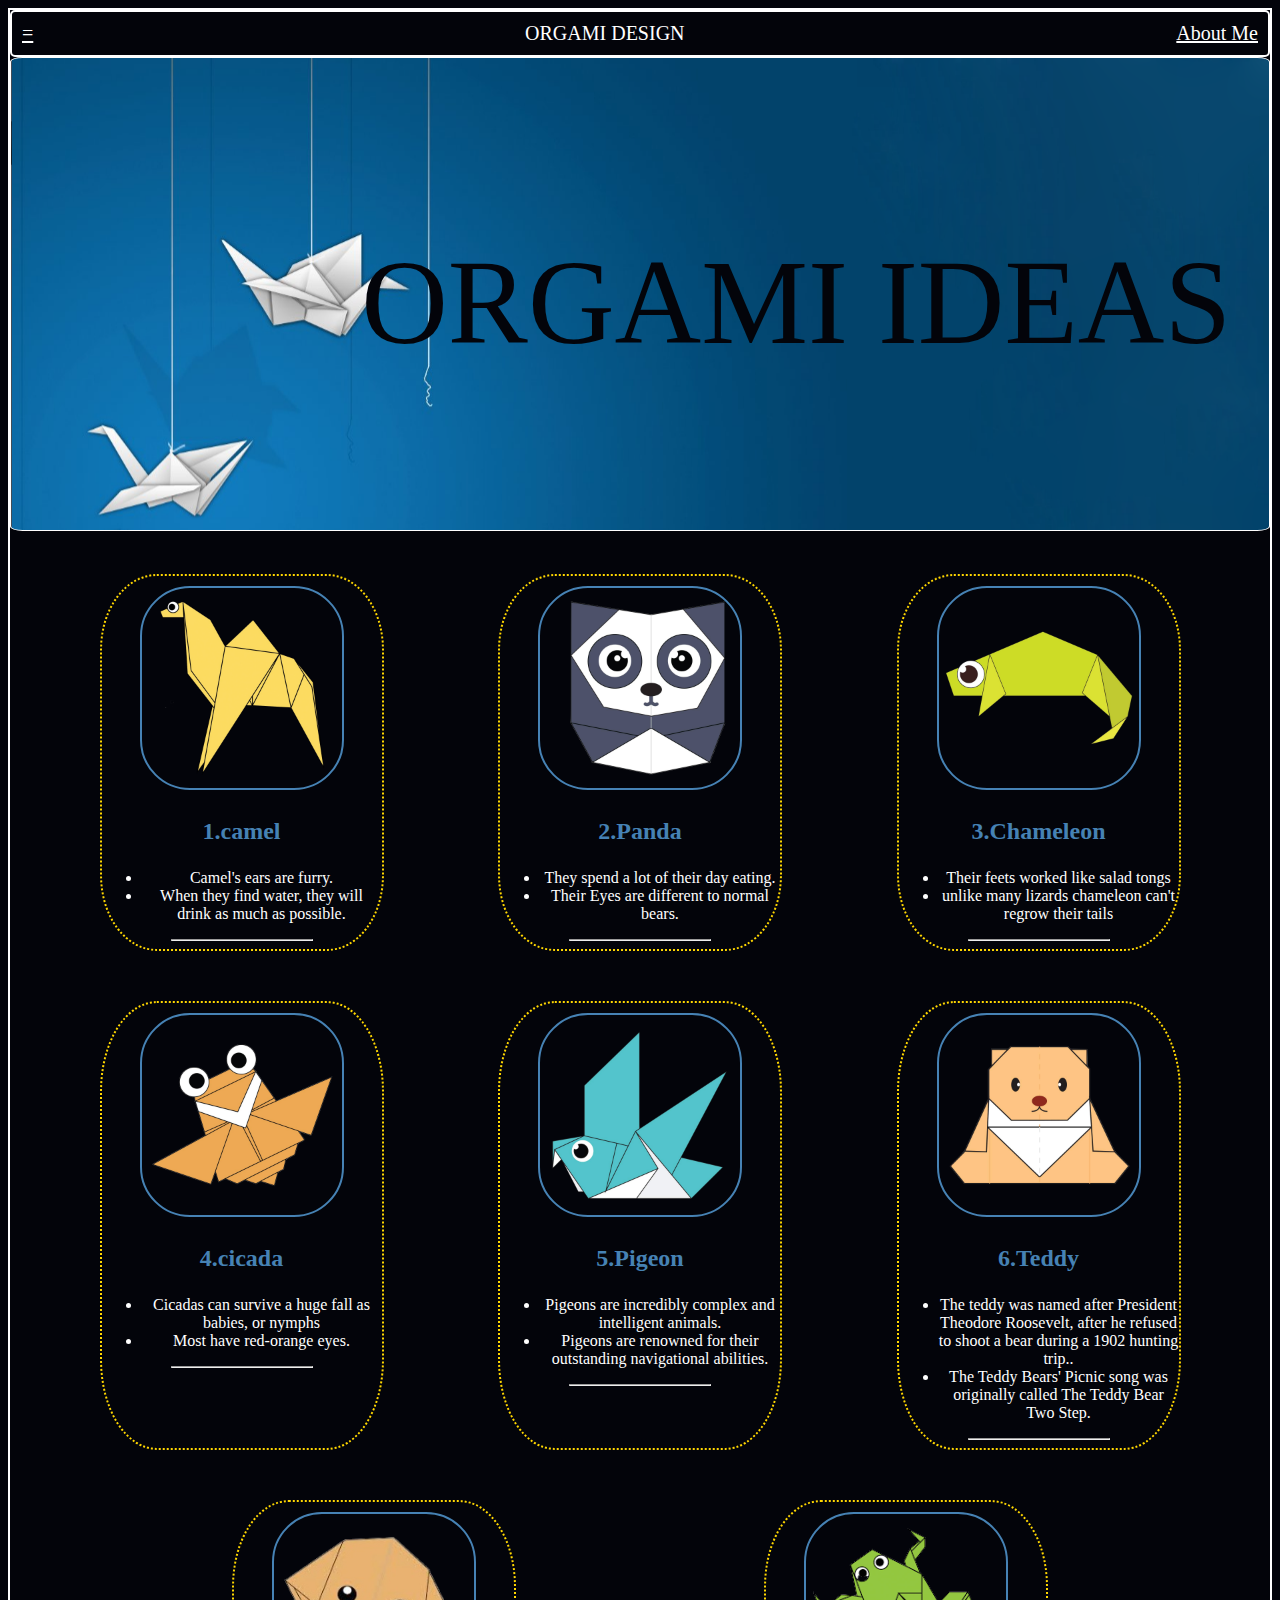
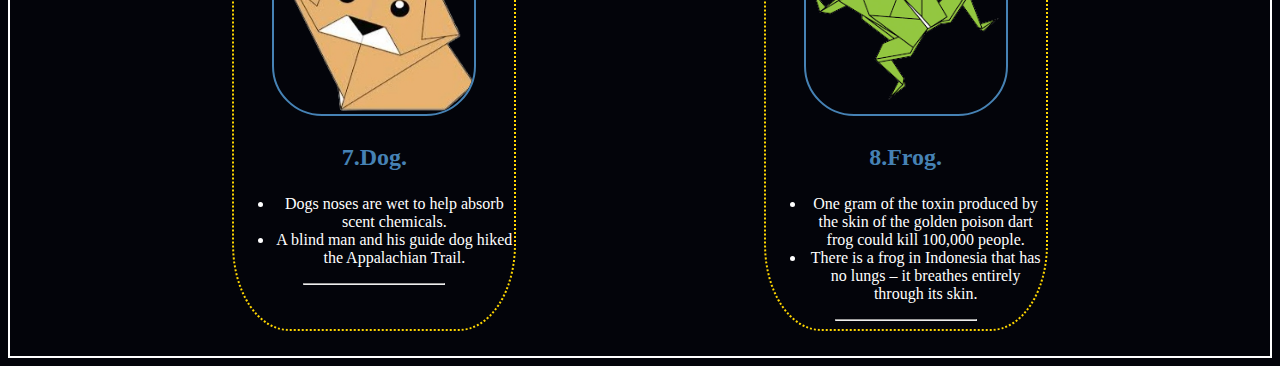
<file: index.html>
<!DOCTYPE html>
<html>
    <head>
        <title>ORGAMI WEBSITE</title>
        <link rel="stylesheet" type="text/css" href="style.css"> 
    </head>
    <body>
        <div class="header">
           <div class="menu">
             <div ><a href="#">=</a></div>
             <div >ORGAMI DESIGN</div>
             <div ><a href="about.html">About Me</a></div>
             </div>
         </div>  
         
         <div class="bodying">
               <br>
             <p>ORGAMI IDEAS</p>
             
         </div>
         <br>

         <div class="grid">
             <div class="item">
                 <centre>
                     <a href="http://origami.me/camel/"><img src="images/camel.png" width="200px" height="200px"></a>
                     <h3>1.camel</h3>
                 </centre>
               
                     <ul>
                         <li>Camel's ears are furry.</li>
                         <li>When they find water, they will drink as much as possible.</li>
                     </ul>
                     <hr width=50%>
                 
             </div>
             <div class="item">
                <centre>
                    <a href="http://origami.me/panda/"><img src="images/panda.png" width="200px" height="200px"></a>
                    <h3>2.Panda</h3>
                </centre>
              
                    <ul>
                        <li>They spend a lot of their day eating.</li>
                        <li>Their Eyes are different to normal bears.</li>
                    </ul>
                    <hr width=50%>
              

             </div>

             <div class="item">
                <centre>
                    <a href="http://origami.me/chameleon/"><img src="images/chameleon.png" width="200px" height="200px"></a>
                    <h3>3.Chameleon</h3>
                </centre>
                
                    <ul>
                        <li>Their feets worked like salad tongs</li>
                        <li>unlike many lizards chameleon can't regrow their tails</li>
                    </ul>
                    <hr width=50%>

             </div>

             <div class="item">
                <centre>
                    <a href="http://origami.me/flying-cicada/"><img src="images/cicada.png" width="200px" height="200px"></a>
                    <h3>4.cicada</h3>
                </centre>
             
                    <ul>
                        <li>Cicadas can survive a huge fall as babies, or nymphs</li>
                        <li>Most have red-orange eyes.</li>
                    </ul>
                    <hr width=50%>

             </div>

             <div class="item">
                <centre>
                    <a href="http://origami.me/pigeon/"><img src="images/pigeon.png" width="200px" height="200px"></a>
                    <h3>5.Pigeon</h3>
                </centre>
               
                    <ul>
                        <li>Pigeons are incredibly complex and intelligent animals.</li>
                        <li>Pigeons are renowned for their outstanding navigational abilities.</li>
                    </ul>
                    <hr width=50%>
                 
             </div>

             <div class="item">
                <centre>
                    <a href="http://origami.me/teddy-bear/"><img src="images/teddy.png" width="200px" height="200px"></a>
                    <h3>6.Teddy</h3>
                </centre>
              
                    <ul>
                        <li>The teddy was named after President Theodore Roosevelt, after he refused to shoot a bear during a 1902 hunting trip..</li>
                        <li>The Teddy Bears' Picnic song was originally called The Teddy Bear Two Step.</li>
                    </ul>
                    <hr width=50%>

             </div>

             
             <div class="item">
                <centre>
                    <a href="http://origami.me/origami.me/puppy//"><img src="images/dog.png" width="200px" height="200px"></a>
                    <h3>7.Dog.</h3>
                </centre>
              
                    <ul>
                        <li>Dogs noses are wet to help absorb scent chemicals.</li>
                        <li>A blind man and his guide dog hiked the Appalachian Trail.</li>
                    </ul>
                    <hr width=50%>

             </div>

             <div class="item">
                <centre>
                    <a href="https://origami.me/traditional-frog/"><img src="images/frog (1).png" width="200px" height="200px"></a>
                    <h3>8.Frog.</h3>
                </centre>
              
                    <ul>
                        <li>One gram of the toxin produced by the skin of the golden poison dart frog could kill 100,000 people.</li>
                        <li>There is a frog in Indonesia that has no lungs – it breathes entirely through its skin.</li>
                    </ul>
                    <hr width=50%>

             </div>
         </div>
    </body>
</html>
</file>
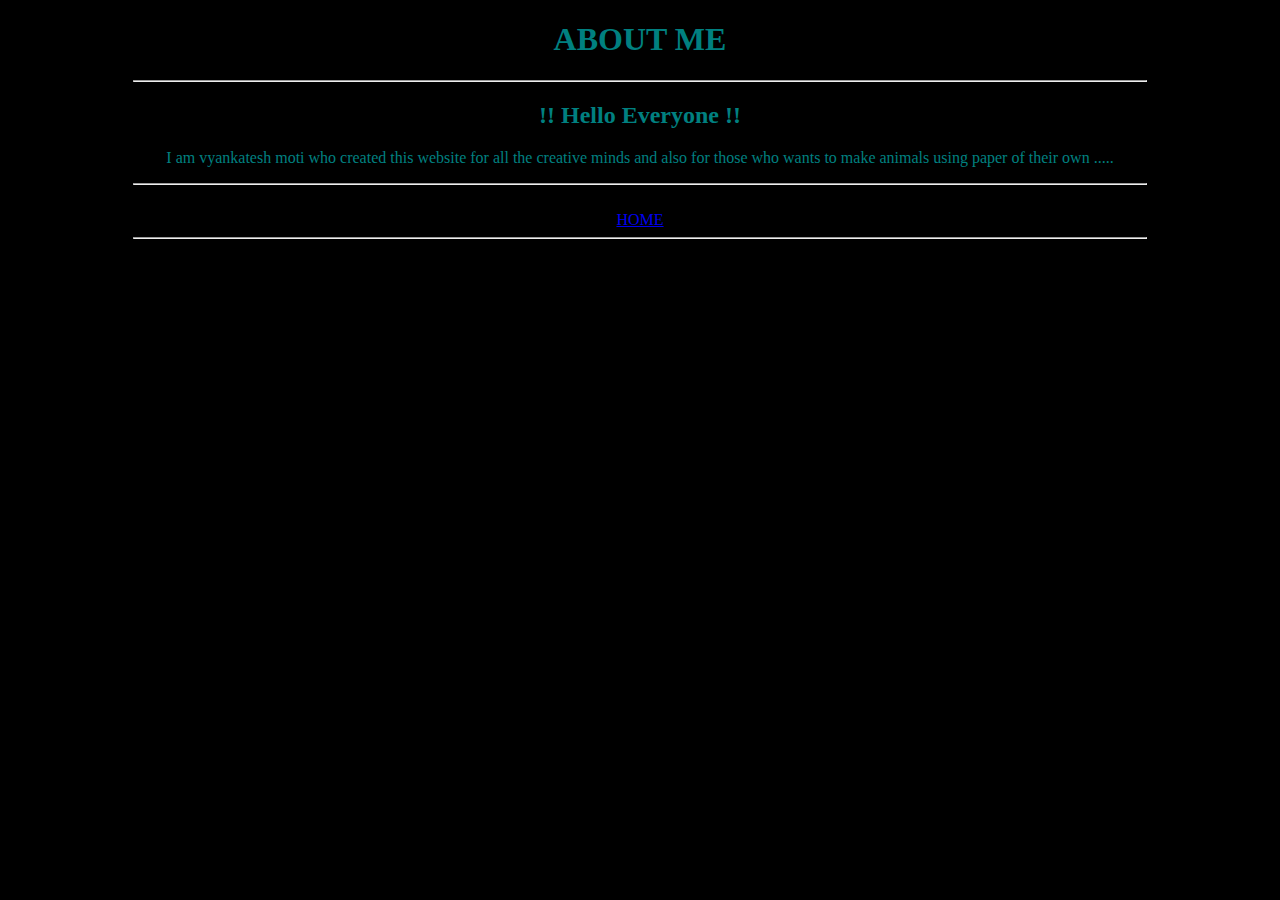
<file: about.html>
<!DOCTYPE html>
<html>
  <head>
   <style>
    body {background-color:black;}
    p {
      color: whitesmoke;
      font-size: 100%;
    }

    h1,h2,p{
      text-align: center;
      color: teal;

    }
    .img-container{
      text-align: center;
    }
   </style>
  </head>
  <body>
      <h1>ABOUT ME</h1>
      <hr width=80%>
      
      <h2>!! Hello Everyone !!</h2>
      
      <p>I am vyankatesh moti who created this website for all the creative minds and also for those who wants to make animals using paper of their own .....</p>
      <hr width=80%>
      <br>
      <div class="img-container">
      <a href="index.html">HOME</a> 
      <hr width=80%>
    </div>
    </body>
</html>
</file>
<file: style.css>
body{
    background-color: rgb(3, 4, 10);
    border: 2px double white;
}
.menu{
    background-color:rgb(3, 4, 10);
    color:rgb(255, 255, 255);
    display: flex;
    padding: 10px;
    border: 2px double white;
    border-radius:5px ;
    font-size: 20px;
    font-family: cursive;
    
    justify-content: space-between;
  

}
.grid{
    display: flex;
    flex-wrap: wrap;   
    justify-content: space-evenly; 
    

}

.grid img{
    
    border: 2px solid #4682B4;
    border-radius: 50px;

   
   
}
.item{
       
    width: 280px;
    padding-top: 10px;
    margin: 25px;
    
    text-align: center;
    justify-content: space-around;

    border: 2px dotted gold;
    border-radius: 20%;
  
}



.bodying{
    background-image: url("images/bg2.png");
    border: 1px double white;
    border-radius: 1%;
    padding: 3%;
}
p{
    text-align: end;
    font-size: 750%;
    font-family: fantasy;
    color: rgb(3, 4, 10);

    
}
 ul{
    color:white;
    font-size: 100%;
    font-family: serif;
}
h3{
    color:#4682B4;
    font-size:150% ;
    font-family: serif;
}

h2{
    text-align: end;
    font-size: 100%;
    font-style: italic;
}
a:link{
    color:white;
}
a:visited{
    color:white;
}
</file>
